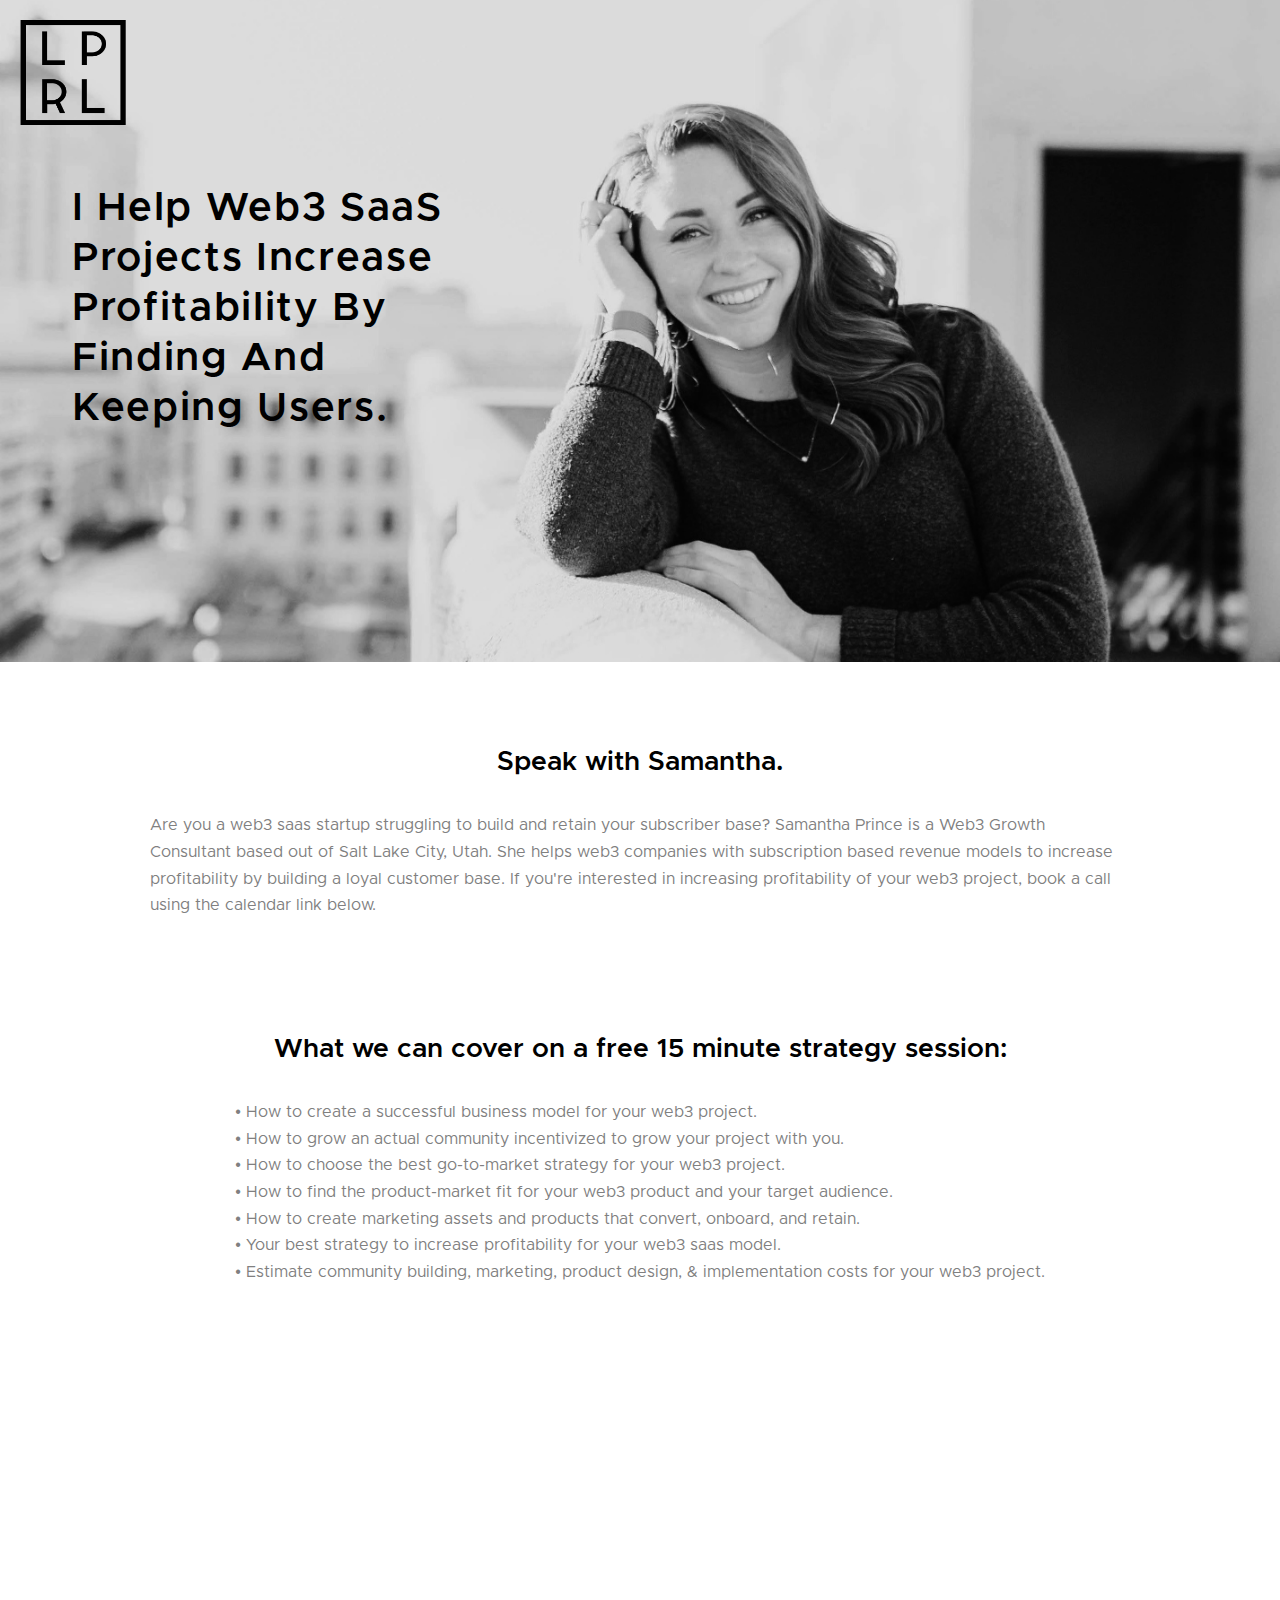
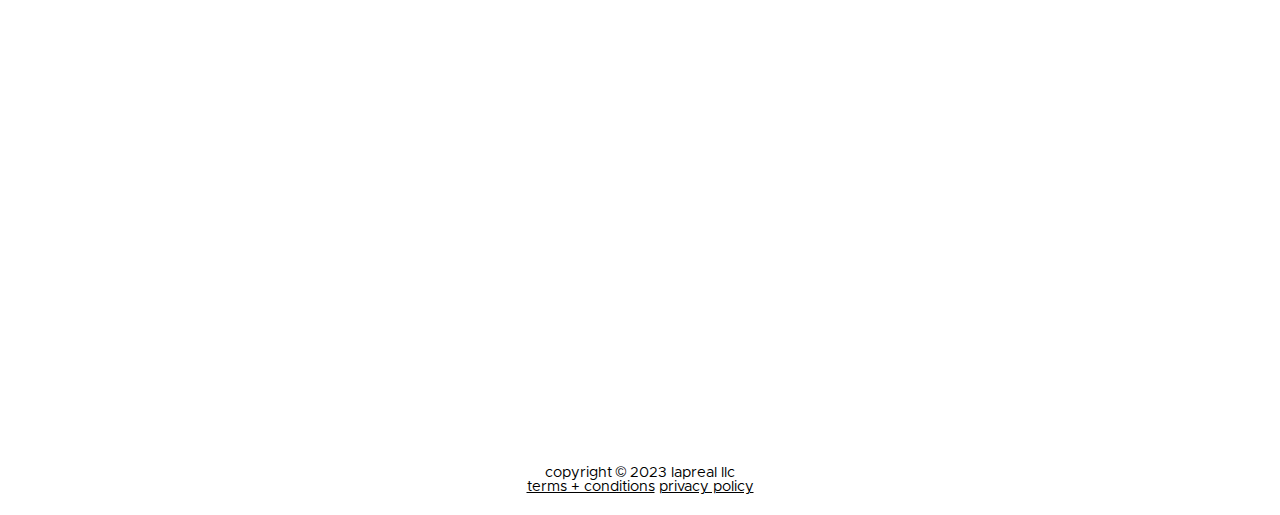
<file: index.html>
<!doctype html>
<html lang= "en">
	<head>
	    <meta http-equiv="Content-Type" content="text/html; charset=utf-8">
        <meta name="viewport" content="width=device-width, initial-scale=1">
        <link href="reset.css" rel="stylesheet">
        <link href="style.css" rel="stylesheet">
        <script src="jquery-3.5.1.min.js"></script>
        <script src="parallax.js"></script>
		<script async src="https://cdn.splitbee.io/sb.js"></script>
		<title>web3 growth - lapreal.xyz</title>
		<meta property=“og:image” content=“images/lapreal-logo-black@2x.png”>
		<link rel="shortcut icon" type="image/icon" href="images/favicon.ico">
	</head>
	<body>
		<div class="parallax background"></div>
		<div class="parallax slow-scroll"></div>
		<div class="parallax fast-scroll"></div>
		<div class="parallax reverse-scroll"></div>

		<!---sidebar menu--->
		<!--<div id="mySidenav" class="sidenav">
			<a href="javascript:void(0)" class="closebtn" onclick="closeNav()">&times;</a>
			<ul>
				<li><a href="index.html">HOME</a></li>
				<br><br>
				<li><a href="resume.html">RÉSUMÉ</a></li>
				<br><br>
				<li><a href="contact.html">CONNECT</a></li>
			</ul>
		</div> --->
		<!---end sidebar menu--->
    <header class="home-header">
  	<img class="hero-image" src="images/hero-image3.jpg" alt="woman in front of window">
  	<div>
			<div class="topstuff"style="display:flex; justify-content:space-between;">
			<a href="index.html"><img class="home-logo" src="images/weblogo.png" alt="samantha lapreal prince logo"></a>
			<!---hamburger display for mobile
  		<i style="font-size:40px;cursor:pointer;color:white;padding:10px;position:absolute;right:10px;" onclick="openNav()">&#9776;</i>
			end of hamburger display--->
				<nav class="home-nav" >
					<!--<ul>
						<li><a href="#work">WORK</a></li>
						<li><a href="resume.html">RÉSUMÉ</a></li>
						<li><a href="contact.html">CONNECT</a></li>
					</ul>-->
				</nav>
			</div>
		<br>
  		<h2> 
			I Help Web3 SaaS Projects Increase Profitability By Finding And Keeping Users.
		</h2>
  	</div>
        </header>
		<main>
            <div class="work-container">
				<h1>
					Speak with Samantha.
				</h1>  
				<p>Are you a web3 saas startup struggling to build and retain your subscriber base?
					Samantha Prince is a Web3 Growth Consultant based out of Salt Lake City, Utah. She helps web3 companies with subscription based revenue models to increase profitability by building a loyal customer base.
					If you're interested in increasing profitability of your web3 project, book a call using the calendar link below.
				</p>
				<h1>
					What we can cover on a free 15 minute strategy session:
				</h1>
				<p>
				• How to create a successful business model for your web3 project.<br>
				• How to grow an actual community incentivized to grow your project with you.<br>
				• How to choose the best go-to-market strategy for your web3 project.<br>
				• How to find the product-market fit for your web3 product and your target audience.<br>
				<!--• How to prepare for potential legal and tax barriers you may a crypto product taking into account applicable laws and tax regulations.<br>-->
				• How to create marketing assets and products that convert, onboard, and retain.<br>
				• Your best strategy to increase profitability for your web3 saas model.<br>
				• Estimate community building, marketing, product design, & implementation costs for your web3 project.
				</p>
		<!--<h1>
			34 Clients, 58 Projects, 2.6M Products
		</h1>
		<p>
		Samantha has commercialised over 58 products in all categories including consumer electronics, furniture, mobile accessories, audio and toys and has 9 years experience working directly with Chinese manufacturers/supply chains.
	Her experience and deep understanding of design, manufacturing process and best path to market strategies give him a fully rounded understanding for what it takes to bring product ideas to commercial reality.
	Samantha's clients are some of the biggest leaders in their markets including the United States, United Kingdom and Australia and he has helped them build iconic products that bring measured return on investment.
		</p>
	</div>--->
</div>
          </div>
<!-- Calendly inline widget begin -->
<div class="calendly-inline-widget" data-url="https://calendly.com/lapreal/free-15-minute-strategy-session" style="min-width:320px;height:630px;"></div>
<script type="text/javascript" src="https://assets.calendly.com/assets/external/widget.js" async></script>
<!-- Calendly inline widget end -->
         </main>
        <footer class="bottom-links">
			
            <p>copyright &#169; 2023 lapreal llc</p>
			<a href="terms-of-service.html">terms + conditions</a>
			<a href="privacy-policy.html">privacy policy</a>
        </footer>
	</body>
</html>
<!---scripts for sidebar menu--->
<script>
	function mobileDisplay() {
		document.getElementById("home-nav").style.height = "0";
	}
	function openNav() {

			document.getElementById("mySidenav").style.width = "75%";
	}

	function closeNav() {
		document.getElementById("mySidenav").style.width = "0";
	}
</script>
<!---end scripts--->
</file>
<file: style.css>
@font-face {
    font-family: avenir-thin;
    src: url(fonts/avenir-thin.otf) format("truetype");
}

@font-face {
    font-family: avenir;
    src: url(fonts/avenir.otf) format("truetype");
}

@font-face {
    font-family: avenir-semi-bold;
    src: url(fonts/avenir-semi-bold.otf) format("truetype");
}

@font-face {
    font-family: avenir-medium;
    src: url(fonts/avenir-medium.otf) format("truetype");
}

html {
  scroll-behavior: smooth;
}

html, body {
    height: 100%;
}
.bottom-links a {
text-decoration: underline;
color: black;
}
body {
    font-family: avenir, sans-serif;
}

.buttonspace {
  padding: 30px 10px 20px 10px;
}

.buttonspace a {
  text-decoration: none;
}

.button {
  border: none;
  color: white;
  text-align: center;
  text-decoration: none;
  display: inline-block;
  font-size: 35px;
  font-family: avenir-semi-bold;
  transition-duration: 0.4s;
  cursor: pointer;
  display:block; 
  margin: 0 auto;
  padding: 20px 50px 20px 50px;
  border-radius: 15px;
}

.button1 {
  background-color: #2C2C2C; 
  color: white; 
}

.button1:hover {
  background-color: #8c8c8c;
  color: white;
}
.new-work-container a:hover {
  color: #2d2d2d;
}

.new-work-container a {
color: rgb(71, 71, 71);
}

.new-work-container h3 {
display: block;
justify-content:center;
text-align: center;
font-family: avenir-medium, sans-serif;
font-size: 24pt;
margin: auto;
padding: 20px 150px 20px 150px;
line-height: 35px;
color: #414042;
}
.new-work-container p {
display: flex;
justify-content: center;
font-family: avenir, sans-serif;
font-size: 12pt;
margin: auto;
color: gray;
line-height: 20pt;
padding-bottom: 80px;
}
.new-work-container h1 {
  font-family: avenir-semi-bold, sans-serif;
  font-size: 30pt;
  color: black;
  padding: 30px 150px 10px 150px;
  text-align: center;
  position: relative;
  line-height: 40px;
}
.new-design-layout h1 {
  font-family: avenir-semi-bold, sans-serif;
  font-size: 40pt;
  color: black;
  padding: 50px 150px 50px 150px;
  text-align: center;
  position: relative;
  line-height: 75px;
}
.contact h2 {
    padding-top: 0;
    font-family: avenir-thin, sans-serif;
    font-size: 11pt;
    color: #414042;
    text-align: center;
    position: relative;
}

.work-container a:hover {
    color: #6D6E71;
}

.work-container p {
  display: flex;
  justify-content: center;
  font-family: avenir, sans-serif;
  font-size: 12pt;
  margin: auto;
  color: gray;
  line-height: 20pt;
  padding-bottom: 80px;
}
.home-header {
  display: flex;
  flex-direction:row;
    position: relative;
    overflow: hidden;
}


.other-logo {
    padding: 16px 12px 12px 12px;
}

.hero-image {
    width: 100%;
    height: 100%;
    display: block;
    position: relative;
}

.home-logo {
  width: 100%;
    height: auto;
    left: 0px;
    right: 0px;
}

.home-nav a {
    text-decoration: none;
    font-family: avenir-medium, sans-serif;
    font-size: 11pt;
    color: black;
}

.home-header h2 {
  margin-top: 125px;
  font-size: 70pt;
  line-height: 70px;
  width: 400px;
  letter-spacing: 1.5pt;
  padding: 12px;
  font-family: avenir-semi-bold, sans-serif;
  color: black;
  margin-left: 60px;
}

.home-header div {
    position: absolute;
    top: 5px;
    right: 0;
    bottom: 0;
    left: 0;
    grid-template-columns: auto auto;
    grid-template-rows: min-content auto;
    grid-template-areas:
        "logo nav"
        "tagline tagline";
}

.other-header {
  display: flex;
  justify-content: space-around;
}
.other-header div {
    grid-template-areas:
    "logo nav"
}

.other-header nav ul {
    display: flex;
    padding: 12px;
    justify-content: flex-end;
}

h1 {
    font-family: avenir-semi-bold, sans-serif;
    font-size: 20pt;
    color: black;
    padding: 40px;
    text-align: center;
    position: relative;
}

.banner {
  display:flex;
  justify-content:space-between;

}

.sidenav {
  height: 100%;
  width: 0;
  position: fixed;
  z-index: 1;
  top: 0;
  left: 0;
  background-color: white;
  overflow-x: hidden;
  transition: 0.3s;
}

.sidenav a {
  padding: 8px 8px 8px 32px;
  text-decoration: none;
  font-size: 20px;
  color: #414042;
  display: block;
  transition: 0.3s;
}

.sidenav a:hover {
  color: #f1f1f1;
}

.sidenav .closebtn {
  margin-right:25px;
  display: flex;
  flex-direction:row-reverse;
  top: 0;
  right: 25px;
  font-size: 50px;
}

.other-nav a {
    text-decoration: none;
    font-family: avenir, sans-serif;
    font-size: 11pt;
    color: #414042;
}

nav ul {
    display: flex;
    padding: 12px;
    justify-content: flex-end;
}

nav ul li {
    padding: 12px;
}

.tile-board {
	column-count: 1;
	column-gap: 24pt;
	padding: 24pt;
}

.tile-board img {
	width: 100%;
	display: inline-block;
	margin-bottom: 24pt;
	border-radius: none;
}

.grid {
  margin: 10px;
}

.grid img {
  height: 200px;
  width: auto;
  box-shadow: 0 2px 10px 0 rgba(0,0,0,.25);
}

.outer-grid {
  display: flex;
  flex-direction: row;
  flex-wrap: wrap;
  justify-content: center;
  align-items: center;
  margin: 12pt;
  padding: 30px 50px 50px 50px;
}

section h2 {
    font-family: avenir-semi-bold, sans-serif;
    font-size: 25pt;
    letter-spacing: 6pt;
    margin: 60pt 12pt 12pt 12pt;
}

section h3 {
    font-family: avenir-semi-bold, sans-serif;
    font-size: 14pt;
    letter-spacing: 3pt;
    margin: 12pt;
    color: #414042;
}

section p {
    font-family: avenir, sans-serif;
    font-size: 11pt;
    margin: 12pt;
    padding-bottom: 20px;
    line-height: 20pt;
    color: #6D6E71;
}

cite {
    display: flex;
    justify-content: center;
    font-family: avenir-thin, sans-serif;
    font-size: 12pt;
    margin: auto;
    padding: 50px 150px 50px 150px;
    color: #414042;
    line-height: 20pt;
}

blockquote {
    display: flex;
    justify-content: center;
    font-family: avenir, sans-serif;
    font-size: 14pt;
    margin: auto;
    padding: 50px 150px 50px 150px;
    color: gray;
    line-height: 20pt;
}

.design-layout p {
    display: flex;
    justify-content: center;
    font-family: avenir, sans-serif;
    font-size: 12pt;
    margin: auto;
    color: gray;
    line-height: 20pt;
}

.design-layout {
    position: relative;
}

.design-tile {
    display: flex;
    justify-content: center;
}

.design-tile img {
    width: 400px;
    margin: 12pt;
    padding: 10px;
}

.design-header {
    display: flex;
    justify-content: center;
    padding: 0px 50px 0px 50px;
}
.design-header img {
    width: 100%;
    height: 100%;
}

.design-grid {
    display: grid;
    grid-template-columns: repeat(5, 225px);
    grid-template-rows: repeat(2, 225px);
    grid-gap: 15px;
    justify-content: center;
}

.design-grid img {
    width: 100%;
    height: 100%;
    object-fit: cover;
}

.resume ul {
    font-family: avenir;
    font-size: 11pt;
    margin: 12pt;
    padding-bottom: 20px;
    line-height: 20pt;
    color: #6D6E71;
}

.resume {
    display: flex;
    flex-direction: column;
    justify-content: center;
    padding: 0px 50px 0px 50px;
}

.compare {
    display: flex;
    justify-content: space-evenly;
    margin: 20px;
}

.compare img {
    max-width: 500px;
    height: auto;
}

.compare p {
    font-size: 40pt;
    padding: 0px;
}

.work-container {
    display: flex;
    flex-direction: column;
    align-items: center;
    padding: 50px 150px 50px 150px;
}

.work a {
    text-decoration: underline;
    color: #414042;

}

.design-layout a:hover {
  color: #6D6E71;
}

.work {
    padding: 10px;
}

.other-work a {
    text-decoration: none;
    color: #6D6E71;
}

.other-work {
    text-align: center;
    padding: 10px 50px 100px 50px;
    color: #6D6E71;
    font-family: avenir-thin, sans-serif;
    font-size: 11pt;
}

footer {
    font-family: avenir, sans-serif;
    color: black;
    font-size: 11pt;
    padding: 20px;
    text-align: center;
}

footer img {
    width: 50px;
    height: auto;
    padding: 10px 5px 20px 5px;
}

.space-block {
    padding: 50px;
}

.container-hover {
  position: relative;
  width: 100%;
  height: inherit;
}

.overlay {
  position: absolute;
  display: flex;
  top: 0;
  bottom: 0;
  left: 0;
  right: 0;
  height: inherit;
  width: 100%;
  margin-bottom: 35px;
  opacity: 0;
  transition: .5s ease;
  background-color: #000000;
  align-content: center;
  flex-wrap: nowrap;
  flex-direction: row;
  align-items: center;
  justify-content: center;
}

.container-hover:hover .overlay {
  opacity: .5;
}
.container-hover:hover .text-overlay {
  opacity: 1;
}

.text-overlay {
  position: absolute;
  top: 0;
  bottom: 0;
  left: 0;
  right: 0;
  height: inherit;
  width: 100%;
  margin-bottom: 35px;
  transition: .5s ease;
  align-content: center;
  flex-wrap: nowrap;
  flex-direction: row;
  display:flex;
  justify-content: center;
  align-self: center;
  align-items: center;
  color: white;
  font-size: 20px;
  /* -webkit-transform: translate(-50%, -50%);
  -ms-transform: translate(-50%, -50%);
  transform: translate(-50%, -50%); */
  text-align: center;
  opacity: 0;
}

@media only screen and (min-width: 300px) {
  .tile-board {
      column-count: 1;
  }
  .hero-image {
    width: 100%;
    height: 100%;
    display: block;
    position: relative;
}

.buttonspace {
  padding: 30px 10px 20px 10px;
}

.buttonspace a {
  text-decoration: none;
}

.button {
  border: none;
  color: white;
  text-align: center;
  text-decoration: none;
  display: inline-block;
  font-size: 13px;
  font-family: avenir-semi-bold;
  transition-duration: 0.4s;
  cursor: pointer;
  display:block; 
  margin: 0 auto;
  padding: 15px 20px 15px 20px;
  border-radius: 15px;
}

.button1 {
  background-color: #2C2C2C; 
  color: white; 
}

.button1:hover {
  background-color: #ACACAC;
  color: white;
}
.new-work-container a:hover {
  color: #2d2d2d;
}

.new-work-container a {
color: rgb(71, 71, 71);
}

.new-work-container h3 {
display: block;
justify-content:center;
text-align: center;
font-family: avenir-medium, sans-serif;
font-size: 14pt;
margin: auto;
padding: 20px 20px 20px 20px;
line-height: 30px;
color: #414042;
}
.new-work-container p {
display: block;
justify-content: center;
text-align: center;
font-family: avenir, sans-serif;
font-size: 9pt;
margin: auto;
color: gray;
line-height: 20pt;
padding-bottom: 40px;
padding-left: 20px;
padding-right: 20px;
}
.new-work-container h1 {
  font-family: avenir-semi-bold, sans-serif;
  font-size: 18pt;
  color: black;
  padding: 30px 20px 10px 20px;
  text-align: center;
  position: relative;
  line-height: 30px;
}
.new-design-layout h1 {
  font-family: avenir-semi-bold, sans-serif;
  font-size: 20pt;
  color: black;
  padding: 50px 30px 50px 30px;
  text-align: center;
  position: relative;
  line-height: 30px;
}

footer img {
  width: 40px;
  height: auto;
  padding: 10px 5px 20px 5px;
}
  h1 {
    font-family: avenir-semi-bold, sans-serif;
    font-size: 12pt;
	line-height: 20px;
    color: black;
    padding: 40px;
    text-align: center;
    position: relative;
}
.home-header {
  display: flex;
  flex-direction:row;
    position: relative;
    overflow: hidden;
}
.work-container p {
  display: flex;
  justify-content: center;
  font-family: avenir, sans-serif;
  font-size: 10pt;
  margin: auto;
  color: gray;
  line-height: 20pt;
  padding-bottom: 80px;
}
.work-container {
  display: flex;
  flex-direction: column;
  align-items: center;
  padding: 25px;
}
      i {
        visibility: visible;
      }
      .home-nav {
        visibility: hidden;
        height:0;
      }
      .home-header h2 {
        margin-top: 30px;
        font-size: 7pt;
        line-height: 14px;
        width: 115px;
        letter-spacing: 1pt;
        padding: 12px;
        font-family: avenir-semi-bold, sans-serif;
        color: black;
        margin-left: 10px;
      }
      .other-nav ul {
        visibility: hidden;
        height: 0;
        width: 0;
      }
       .resume h2 {
        font-size: 15pt;
        padding-bottom: 10px;
      }

      .resume h3 {
        line-height: 15pt;
        font-size: 11pt;
      }
      .resume {
        padding: 0px 20px 0px 20px;
      }

      .resume p {
        font-size: 10pt;
      }

      .home-logo {
        width: 200px;

      }
      .design-tile {
        flex-direction:column-reverse;
      }
      .design-tile img {
        width:85%;
      }
      .design-grid {
        display:flex;
        flex-direction:column;
        padding:10px;
      }
      .design-grid img {
        padding-bottom: 10px;
      }
      blockquote  {
        padding: 30px 20px 50px 20px;
      }
      cite {
        padding: 30px 20px 50px 20px;
      }
      .compare {
        flex-direction:column;
      }
      .outer-grid {
        display: flex;
        flex-direction: row;
        flex-wrap: wrap;
        justify-content: center;
        align-items: center;
        margin: 12pt;
        padding: 50px 20px 50px 20px;
      }
      .design-header {
        display: flex;
        justify-content: center;
        padding: 0px 20px 0px 20px;
      }
      
      .design-layout p {
        display: block;
        justify-content:left;
        font-family: avenir-thin, sans-serif;
        font-size: 12pt;
        margin: auto;
        padding: 30px 20px 0px 20px;
        color: #6D6E71;
        line-height: 30pt;
      }
      .design-layout h2 {
        display: block;
        justify-content:left;
        font-family: avenir-medium, sans-serif;
        font-size: 16pt;
        margin: auto;
        padding: 100px 20px 0px 20px;
        color: #414042;
        line-height: 40pt; 
      }

      .design-layout strong {
        font-family: avenir-medium, sans-serif;
        color: #414042;
      }
      blockquote {
        display: flex;
        justify-content: center;
        font-family: avenir-thin, sans-serif;
        font-size: 12pt;
        font-style: italic;
        margin: auto;
        padding: 30px 40px 0px 40px;
        color:#414042;
        line-height: 40pt;
    }
      .design-layout a {
        display: flex;
        justify-content: center;
        text-align: center;
        font-family: avenir, sans-serif;
        font-size: 12pt;
        margin: auto;
        padding: 30px 20px 0px 20px;
        color: #414042;
        line-height: 40pt;
      }
      .design-layout ul {
        list-style-type: disc;
        display: block;
        justify-content:left;
        font-family: avenir-thin, sans-serif;
        font-size: 12pt;
        margin: auto;
        padding: 30px 40px 0px 60px;
        color: #6D6E71;
        line-height: 30pt;
      }
}

@media only screen and (min-width: 400px) {
      .home-header h2 {
        margin-top: 30px;
        font-size: 9pt;
        line-height: 18px;
        width: 125px;
        letter-spacing: 1pt;
        padding: 12px;
        font-family: avenir-semi-bold, sans-serif;
        color: black;
        margin-left: 10px;
      }
      .buttonspace {
        padding: 30px 10px 20px 10px;
      }
      
      .buttonspace a {
        text-decoration: none;
      }
      
      .button {
        border: none;
        color: white;
        text-align: center;
        text-decoration: none;
        display: inline-block;
        font-size: 15px;
        font-family: avenir-semi-bold;
        transition-duration: 0.4s;
        cursor: pointer;
        display:block; 
        margin: 0 auto;
        padding: 20px 50px 20px 50px;
        border-radius: 15px;
      }
      
      .button1 {
        background-color: #2C2C2C; 
        color: white; 
      }
      
      .button1:hover {
        background-color: #ACACAC;
        color: white;
      }
      .new-work-container a:hover {
        color: #2d2d2d;
      }
      
      .new-work-container a {
      color: rgb(71, 71, 71);
      }
      
      .new-work-container h3 {
      display: block;
      justify-content:center;
      text-align: center;
      font-family: avenir-medium, sans-serif;
      font-size: 14pt;
      margin: auto;
      padding: 20px 50px 20px 50px;
      line-height: 30px;
      color: #414042;
      }
      .new-work-container p {
      display: block;
      text-align: center;
      justify-content: center;
      font-family: avenir, sans-serif;
      font-size: 9pt;
      margin: auto;
      color: gray;
      line-height: 20pt;
      padding-bottom: 50px;
      padding-left: 40px;
      padding-right: 40px;
      }
      .new-work-container h1 {
        font-family: avenir-semi-bold, sans-serif;
        font-size: 18pt;
        color: black;
        padding: 30px 50px 10px 50px;
        text-align: center;
        position: relative;
        line-height: 30px;
      }
      .new-design-layout h1 {
        font-family: avenir-semi-bold, sans-serif;
        font-size: 20pt;
        color: black;
        padding: 50px 50px 50px 50px;
        text-align: center;
        position: relative;
        line-height: 30px;
      }
}


@media only screen and (min-width: 700px) {
    .tile-board {
        column-count: 3;
    }
    .hero-image {
      width: 100%;
      height: 100%;
      display: block;
      position: relative;
  }
  .buttonspace {
    padding: 30px 10px 20px 10px;
  }
  
  .buttonspace a {
    text-decoration: none;
  }
  
  .button {
    border: none;
    color: white;
    text-align: center;
    text-decoration: none;
    display: inline-block;
    font-size: 25px;
    font-family: avenir-semi-bold;
    transition-duration: 0.4s;
    cursor: pointer;
    display:block; 
    margin: 0 auto;
    padding: 20px 50px 20px 50px;
    border-radius: 15px;
  }
  
  .button1 {
    background-color: #2C2C2C; 
    color: white; 
  }
  
  .button1:hover {
    background-color: #ACACAC;
    color: white;
  }
  .new-work-container a:hover {
    color: #2d2d2d;
  }
  
  .new-work-container a {
  color: rgb(71, 71, 71);
  }
  
  .new-work-container h3 {
  display: block;
  justify-content:center;
  text-align: center;
  font-family: avenir-medium, sans-serif;
  font-size: 18pt;
  margin: auto;
  padding: 20px 100px 20px 100px;
  line-height: 35px;
  color: #414042;
  }
  .new-work-container p {
  display: flex;
  justify-content: center;
  font-family: avenir, sans-serif;
  font-size: 12pt;
  margin: auto;
  color: gray;
  line-height: 20pt;
  padding-bottom: 50px;
  padding-left: 40px;
  padding-right: 40px;
  }
  .new-work-container h1 {
    font-family: avenir-semi-bold, sans-serif;
    font-size: 26pt;
    color: black;
    padding: 30px 100px 10px 100px;
    text-align: center;
    position: relative;
    line-height: 40px;
  }
  .new-design-layout h1 {
    font-family: avenir-semi-bold, sans-serif;
    font-size: 40pt;
    color: black;
    padding: 50px 100px 50px 100px;
    text-align: center;
    position: relative;
    line-height: 60px;
  }
    h1 {
      font-family: avenir-semi-bold, sans-serif;
      font-size: 20pt;
      color: black;
      padding: 40px;
      text-align: center;
      position: relative;
  }
  .home-header {
    display: flex;
    flex-direction:row;
      position: relative;
      overflow: hidden;
  }
  .work-container p {
    display: flex;
    justify-content: center;
    font-family: avenir, sans-serif;
    font-size: 12pt;
    margin: auto;
    color: gray;
    line-height: 20pt;
    padding-bottom: 80px;
  }
  .work-container {
    display: flex;
    flex-direction: column;
    align-items: center;
    padding: 50px 150px 50px 150px;
}
    i {
      visibility: hidden;
    }
    .home-nav {
      display:flex;
      visibility: visible;
      width: 400px;
      justify-content: space-between;
    }
     .home-bar {
       display: inline;
    }
    .home-logo {
      width: 400px;
      padding:10px;
    }

    .home-header h2 {
      margin-top: 70px;
      font-size: 20pt;
      line-height: 30px;
      width: 300px;
      letter-spacing: 1.25pt;
      padding: 12px;
      font-family: avenir-semi-bold, sans-serif;
      color: black;
      margin-left: 10px;
    }
    .other-nav ul {
      visibility: visible;
      width: 100%;
    }
    .design-tile img {
      flex-direction:row;
      width: 90%;
    }
    .design-grid {
      justify-content: center;
      align-items:center;
    }
    .design-grid img{
      width: 75%;
    }
    .resume {
      padding: 0px 50px 0px 50px;
    }
    .compare {
      flex-direction:row;
    }
    .outer-grid {
      display: flex;
      flex-direction: row;
      flex-wrap: wrap;
      justify-content: center;
      align-items: center;
      margin: 12pt;
      padding: 50px 100px 50px 100px;
    }
    .design-header {
      display: flex;
      justify-content: center;
      padding: 0px 100px 0px 100px;
    }
    .design-layout p {
      display: block;
      justify-content:left;
      font-family: avenir-thin, sans-serif;
      font-size: 12pt;
      margin: auto;
      padding: 30px 100px 0px 100px;
      color: #6D6E71;
      line-height: 30pt;
    }
    .design-layout h2 {
      display: block;
      justify-content:left;
      font-family: avenir-medium, sans-serif;
      font-size: 16pt;
      margin: auto;
      padding: 100px 100px 0px 100px;
      color: #414042;
      line-height: 40pt; 
    }
    .design-layout strong {
      font-family: avenir-medium, sans-serif;
      color: #414042;
    }
    blockquote {
      display: flex;
      justify-content: center;
      font-family: avenir-thin, sans-serif;
      font-size: 12pt;
      font-style: italic;
      margin: auto;
      padding: 30px 150px 0px 150px;
      color:#414042;
      line-height: 40pt;
  }
    .design-layout a {
      display: flex;
      justify-content: center;
      text-align: center;
      font-family: avenir, sans-serif;
      font-size: 12pt;
      margin: auto;
      padding: 30px 100px 0px 100px;
      color: #414042;
      line-height: 40pt;
    }
    .design-layout ul {
      list-style-type: disc;
      display: block;
      justify-content:left;
      font-family: avenir-thin, sans-serif;
      font-size: 12pt;
      margin: auto;
      padding: 30px 100px 0px 150px;
      color: #6D6E71;
      line-height: 30pt;
    }
}

@media only screen and (min-width:1025px) {
    .tile-board {
         column-count: 4;
    }
    i {
      visibility: hidden;

    }

    .buttonspace {
      padding: 30px 10px 20px 10px;
    }
    
    .buttonspace a {
      text-decoration: none;
    }
    
    .button {
      border: none;
      color: white;
      text-align: center;
      text-decoration: none;
      display: inline-block;
      font-size: 35px;
      font-family: avenir-semi-bold;
      transition-duration: 0.4s;
      cursor: pointer;
      display:block; 
      margin: 0 auto;
      padding: 20px 50px 20px 50px;
      border-radius: 15px;
    }
    
    .button1 {
      background-color: #2C2C2C; 
      color: white; 
    }
    
    .button1:hover {
      background-color: #8c8c8c;
      color: white;
    }
    .new-work-container a:hover {
      color: #2d2d2d;
    }
    
    .new-work-container a {
    color: rgb(71, 71, 71);
    }
    
    .new-work-container h3 {
    display: block;
    justify-content:center;
    text-align: center;
    font-family: avenir-medium, sans-serif;
    font-size: 24pt;
    margin: auto;
    padding: 20px 150px 20px 150px;
    line-height: 35px;
    color: #414042;
    }
    .new-work-container p {
    display: flex;
    justify-content: center;
    font-family: avenir, sans-serif;
    font-size: 12pt;
    margin: auto;
    color: gray;
    line-height: 20pt;
    padding-bottom: 80px;
    }
    .new-work-container h1 {
      font-family: avenir-semi-bold, sans-serif;
      font-size: 30pt;
      color: black;
      padding: 30px 150px 10px 150px;
      text-align: center;
      position: relative;
      line-height: 40px;
    }
    .new-design-layout h1 {
      font-family: avenir-semi-bold, sans-serif;
      font-size: 40pt;
      color: black;
      padding: 50px 150px 50px 150px;
      text-align: center;
      position: relative;
      line-height: 75px;
    }

    .hero-image {
      width: 100%;
      height: 100%;
      display: block;
      position: relative;
  }
    .home-header {
      display: flex;
      flex-direction:row;
        position: relative;
        overflow: hidden;
    }
    .work-container p {
      display: flex;
      justify-content: center;
      font-family: avenir, sans-serif;
      font-size: 12pt;
      margin: auto;
      color: gray;
      line-height: 20pt;
      padding-bottom: 80px;
    }
    .work-container {
      display: flex;
      flex-direction: column;
      align-items: center;
      padding: 50px 150px 50px 150px;
  }
    h1 {
      font-family: avenir-semi-bold, sans-serif;
      font-size: 20pt;
      color: black;
      padding: 40px;
      text-align: center;
      position: relative;
  }
    .home-logo {
      width: 450px;
    }
    .home-nav {
      visibility: visible;
    }

    .home-header h2 {
      margin-top: 150px;
      font-size: 30pt;
      line-height: 50px;
      width: 400px;
      letter-spacing: 1.25pt;
      padding: 12px;
      font-family: avenir-semi-bold, sans-serif;
      color: black;
      margin-left: 60px;
    }
    .resume {
      padding: 0px 150px 0px 150px;
    }
    .other-nav ul {
      visibility: visible;
    }
    .design-tile {
      flex-direction:row;
    }
    .design-grid {
        display: grid;
        grid-template-columns: repeat(5, 225px);
        grid-template-rows: repeat(2, 225px);
        grid-gap: 15px;
        justify-content: center;
    }
    .design-grid img{
      width: 100%;
    }
    .outer-grid {
      display: flex;
      flex-direction: row;
      flex-wrap: wrap;
      justify-content: center;
      align-items: center;
      margin: 12pt;
      padding: 50px 150px 50px 150px;
    }
    .design-header {
      display: flex;
      justify-content: center;
      padding: 0px 150px 0px 150px;
    }
    .design-layout p {
      display: block;
      justify-content:left;
      font-family: avenir-thin, sans-serif;
      font-size: 12pt;
      margin: auto;
      padding: 30px 150px 0px 150px;
      color: #6D6E71;
      line-height: 30pt;
    }
    .design-layout h2 {
      display: block;
      justify-content:left;
      font-family: avenir-medium, sans-serif;
      font-size: 16pt;
      margin: auto;
      padding: 100px 150px 0px 150px;
      color: #414042;
      line-height: 40pt; 
    }
    .design-layout strong {
      font-family: avenir-medium, sans-serif;
      color: #414042;
    }
    blockquote {
      display: flex;
      justify-content: center;
      font-family: avenir-thin, sans-serif;
      font-size: 12pt;
      font-style: italic;
      margin: auto;
      padding: 30px 175px 0px 175px;
      color:#414042;
      line-height: 40pt;
  }
    .design-layout a {
      display: flex;
      justify-content: center;
      text-align: center;
      font-family: avenir, sans-serif;
      font-size: 12pt;
      margin: auto;
      padding: 30px 150px 0px 150px;
      color: #414042;
      line-height: 40pt;
    }

    .design-layout ul {
      list-style-type: disc;
      display: block;
      justify-content:left;
      font-family: avenir-thin, sans-serif;
      font-size: 12pt;
      margin: auto;
      padding: 30px 150px 0px 200px;
      color: #6D6E71;
      line-height: 30pt;
    }
}

/* CSS for contact form */

.contact-form {
    height: 100vh;
    width: 100%;
    background-color:white;
    display: flex;
    justify-content: center;
    flex-direction: column;
}

.container {
    width: 90%;
    max-width: 500px;
    margin: 0 auto;
    padding: 20px;
    background-color: whitesmoke;
    color: black;
    border-radius: 8px;
    margin-bottom: 20px;
}

.form-group {
    width: 100%;
    margin-top: 20px;
    font-size: 12pt;
}

.form-group input,
.form-group textarea {
    width: 100%;
    padding: 0px;
    font-size: 12pt;
    border: 1px solid lightgray;
    margin-top: 5px;
}

textarea {
    resize: vertical;
}

button[type="submit"] {
    width: 100%;
    border: none;
    outline: none;
    padding: 20px;
    font-size: 18pt;
    border-radius: 8px;
    font-family: avenir;
    color: #414042;
    border: 2px solid #414042;
    text-align: center;
    margin-top: 10px;
    transition: .3s ease background-color;
}

button[type="submit"]:hover {
    background-color: #414042;
    color: white;
}

#status {
    width: 90%;
    max-width: 500px;
    text-align: center;
    padding: 20px;
    margin: 0 auto;
    border-radius: 8px;
}

#status.success {
    background-color: lightgreen;
    color: white;
    animation: status 4s ease forwards;
}

#status.error {
    background-color: red;
    color: white;
    animation: status 4s ease forwards;
}

@keyframes status {
    0% {
        opacity: 1;
        pointer-events: all;
    }
    90% {
        opacity: 1;
        pointer-events: all;
    }
    100% {
        opacity: 0;
        pointer-events: none;
    }
}
</file>
